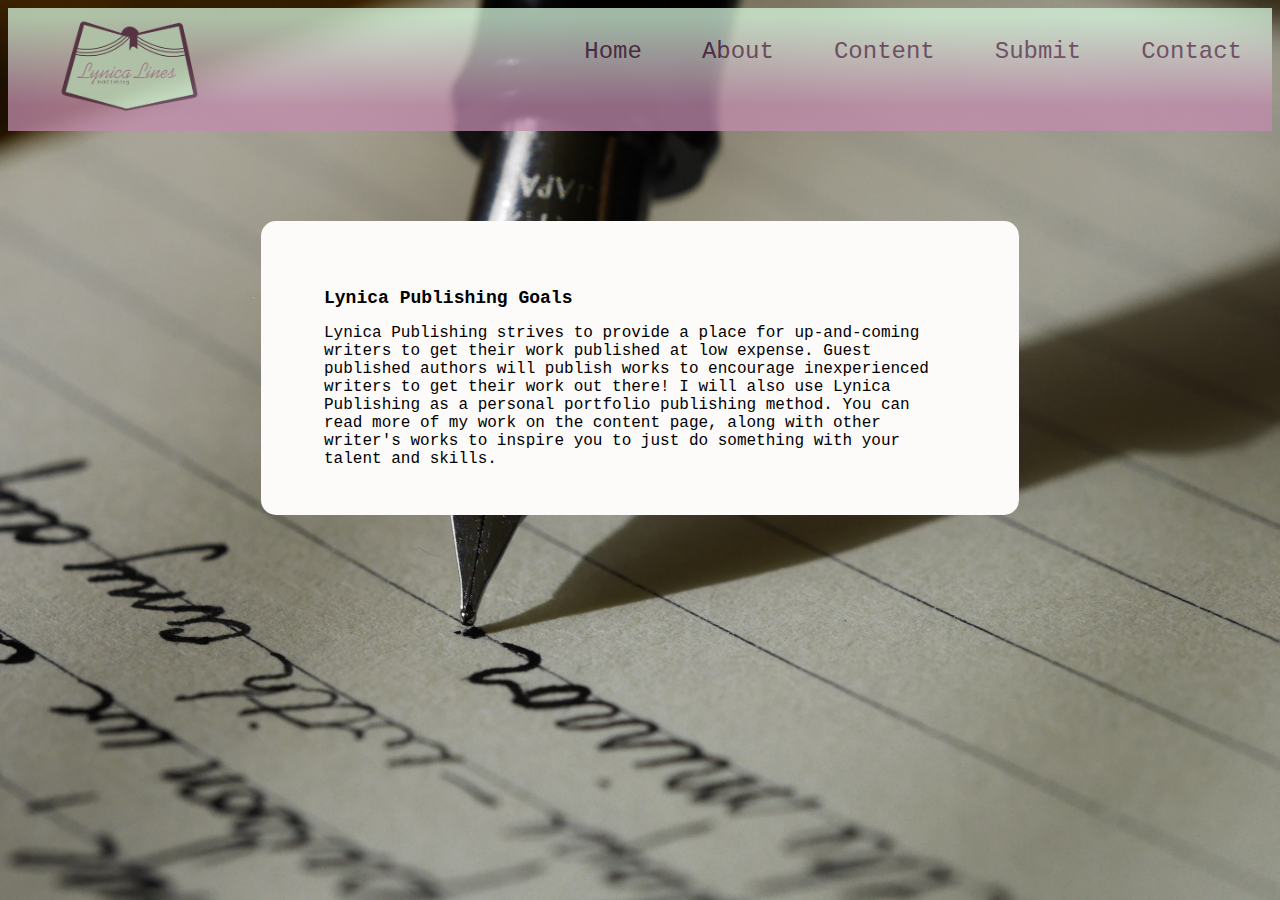
<file: index.html>
<!doctype html>
<html>
<head>
<meta charset="utf-8">
<meta http-equiv="X-UA-Compatible" content="IE=edge">
<meta name="viewport" content="width=device-width, initial-scale=1.0">
<title>Chiara's Website</title>
<link href="CSS/Styles.css" rel="stylesheet" type="text/css">
</head>
<aside>
  
</aside>
<body>
<nav>
  <ul class="navlist">
	  <header>
      <img src="images/1x/Artboard 36.png" width="168" height="118" alt=""/> </header>
 
    <li class="navlistitem"><a href="contact.html">Contact</a></li>
    <li class="navlistitem"> <a href="submit.html">Submit</a></li>
	   <li class="navlistitem"><a href="content.html">Content</a></li>  
	   <li class="navlistitem"><a href="about.html">About</a></li>  
    <li class="navlistitem"><a href="index.html">Home</a></li> 

  </ul>
</nav>
<br>
<br>
<br>
<br>
<br>
<section>
  <h2><br>
    Lynica Publishing Goals</h2>
  <p>Lynica Publishing strives to provide a place for up-and-coming writers to get their work published at low expense. Guest published authors will publish works to encourage inexperienced writers to get their work out there! I will also use Lynica Publishing as a personal portfolio publishing method. You can read more of my work on the content page, along with other writer's works to inspire you to just do something with your talent and skills.</p>
</section>
</body>
</html>
</file>
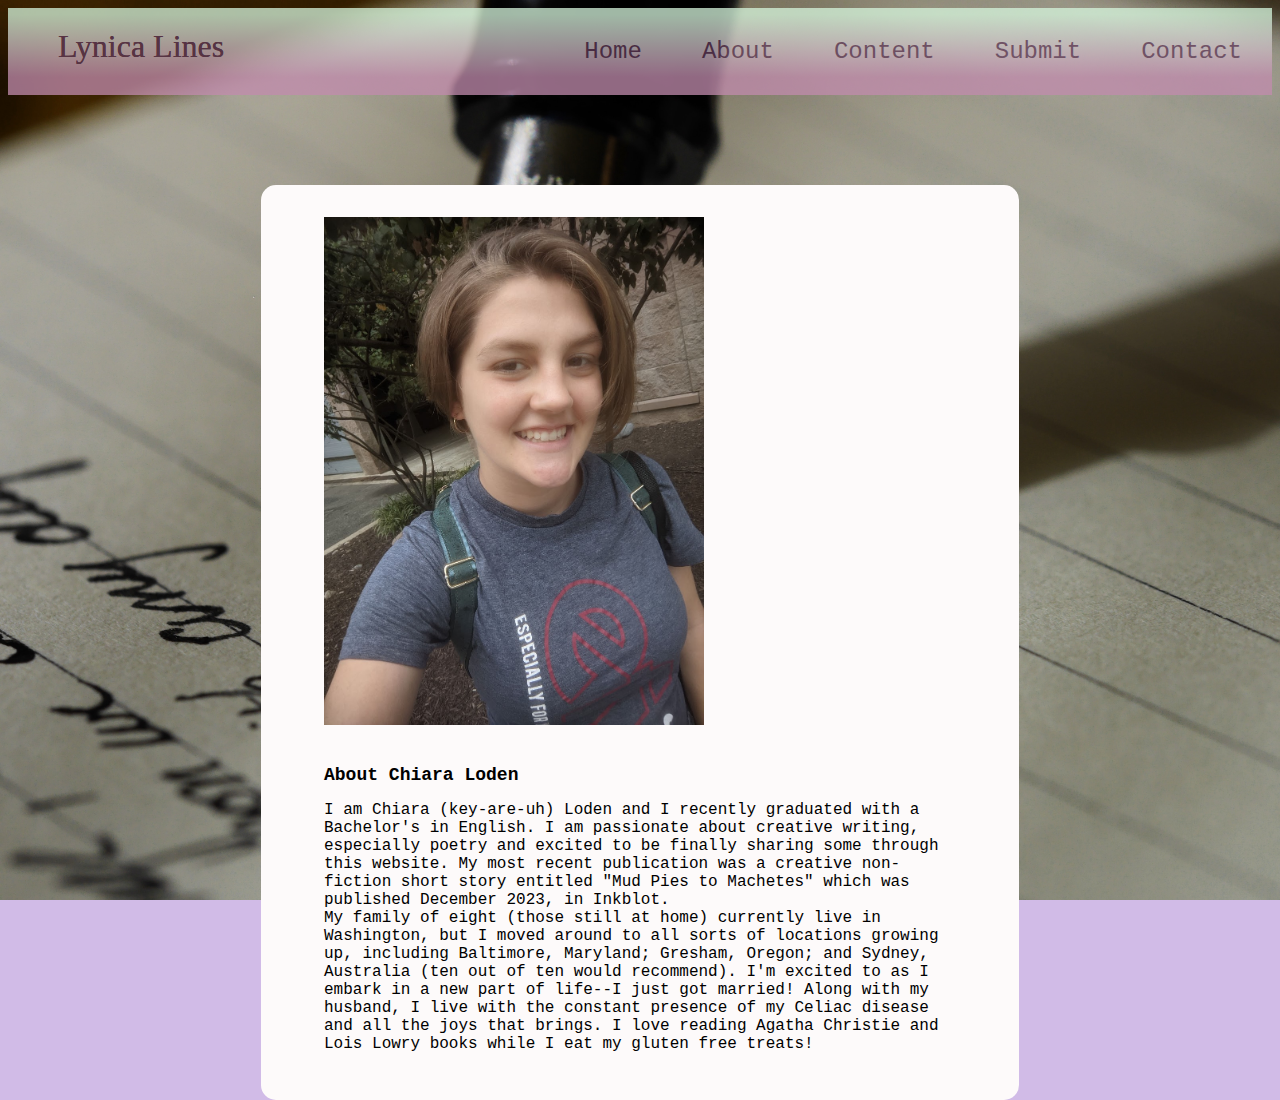
<file: about.html>
<!doctype html>
<html>
<head>
<meta charset="utf-8">
<meta http-equiv="X-UA-Compatible" content="IE=edge">
<meta name="viewport" content="width=device-width, initial-scale=1.0">
<title>Chiara's Website</title>
<link href="CSS/Styles.css" rel="stylesheet" type="text/css">
</head>
<aside>

</aside>
<body>
<nav>
  <ul class="navlist">
  <h1>Lynica Lines</h1>	  
   <li class="navlistitem"><a href="contact.html">Contact</a></li>
    <li class="navlistitem"> <a href="submit.html">Submit</a></li>
	   <li class="navlistitem"><a href="content.html">Content</a></li>  
	   <li class="navlistitem"><a href="about.html">About</a></li>  
	  <li class="navlistitem"><a href="index.html">Home</a></li> 
  </ul>
</nav>
<br>
<br>
<br>
<br>
<br>

<main>
  <section><img src="images/Headshot for About Me.jpg" width="380" height="508" alt=""/>
    <h2><br>
    About Chiara Loden</h2>
    <p>I am Chiara (key-are-uh) Loden and I recently graduated with a Bachelor's in English. I am passionate about creative writing, especially poetry and excited to be finally sharing some through this website. My most recent publication was a creative non-fiction short story entitled "Mud Pies to Machetes" which was published December 2023, in Inkblot.
      <br>
      My family of eight (those still at home) currently live in Washington, but I moved around to all sorts of locations growing up, including Baltimore, Maryland; Gresham, Oregon; and Sydney, Australia (ten out of ten would recommend). I'm excited to as I embark in a new part of life--I just got married! Along with my husband, I live with the constant presence of my Celiac disease and all the joys that brings. I love reading Agatha Christie and Lois Lowry books while I eat my gluten free treats!
  </p>
  </section>
</main>
</body>
</html>
</file>
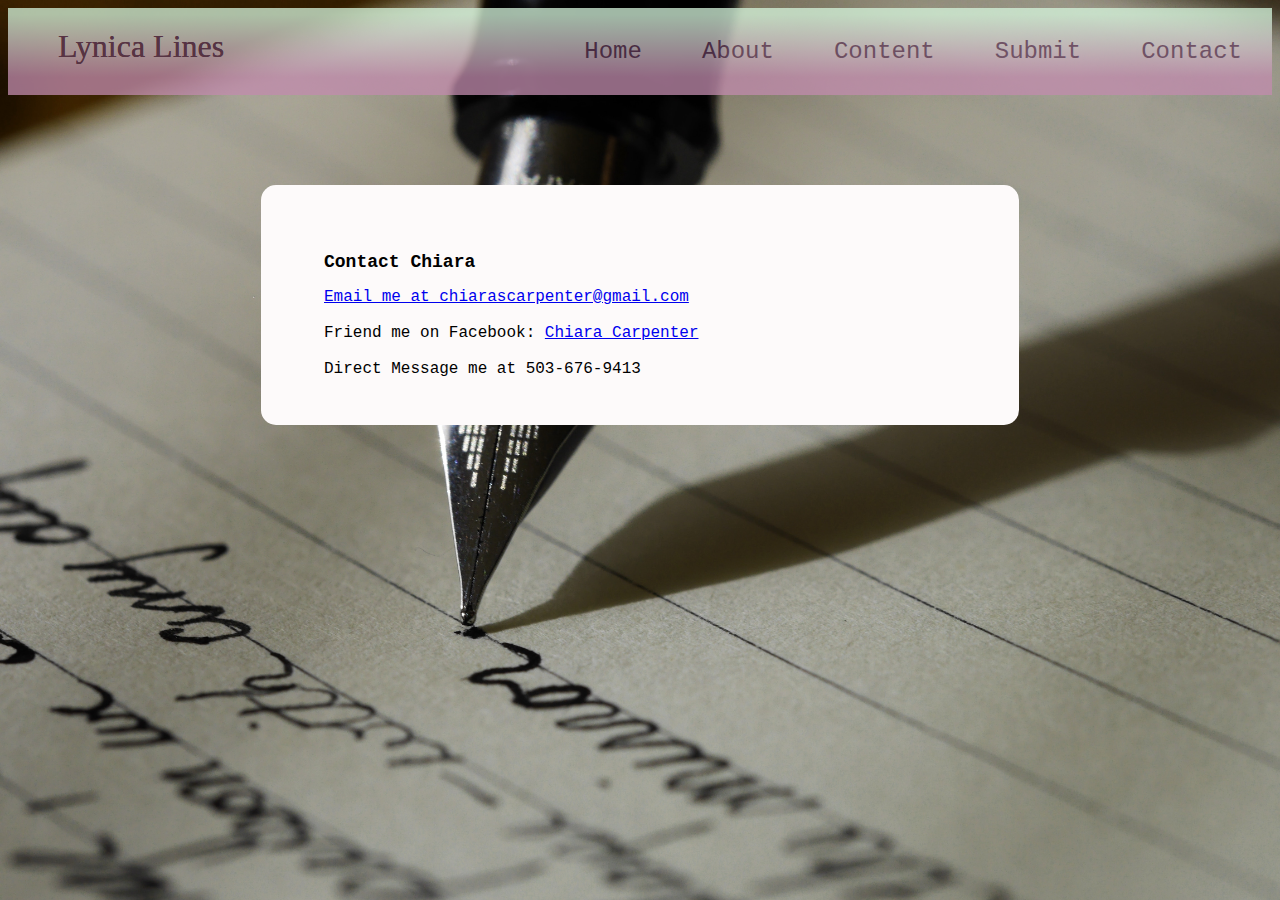
<file: contact.html>
<!doctype html>
<html>
<head>
<meta charset="utf-8">
<meta http-equiv="X-UA-Compatible" content="IE=edge">
<meta name="viewport" content="width=device-width, initial-scale=1.0">
<title>Chiara's Website</title>
<link href="CSS/Styles.css" rel="stylesheet" type="text/css">
</head>
<aside>

</aside>
<body>
<nav>
  <ul class="navlist">
  <h1>Lynica Lines</h1>	  
 <li class="navlistitem"><a href="contact.html">Contact</a></li>
    <li class="navlistitem"> <a href="submit.html">Submit</a></li>
	   <li class="navlistitem"><a href="content.html">Content</a></li>  
	   <li class="navlistitem"><a href="about.html">About</a></li>  
	  <li class="navlistitem"><a href="index.html">Home</a></li> 
  </ul>
</nav>
<br>
<br>
<br>
<br>
<br>
<section>
  <h2><br>
    Contact Chiara</h2>
  <p><a href="mailto:Email chiarascarpenter@gmail.com">Email me at chiarascarpenter@gmail.com</a> <br>
    <br>
    Friend me on Facebook: <a href="https://www.facebook.com/profile.php?id=100079993682792">Chiara Carpenter</a> <br>
<br>
    Direct Message me at 503-676-9413 </p>
</section>
</body>
</html>
</file>
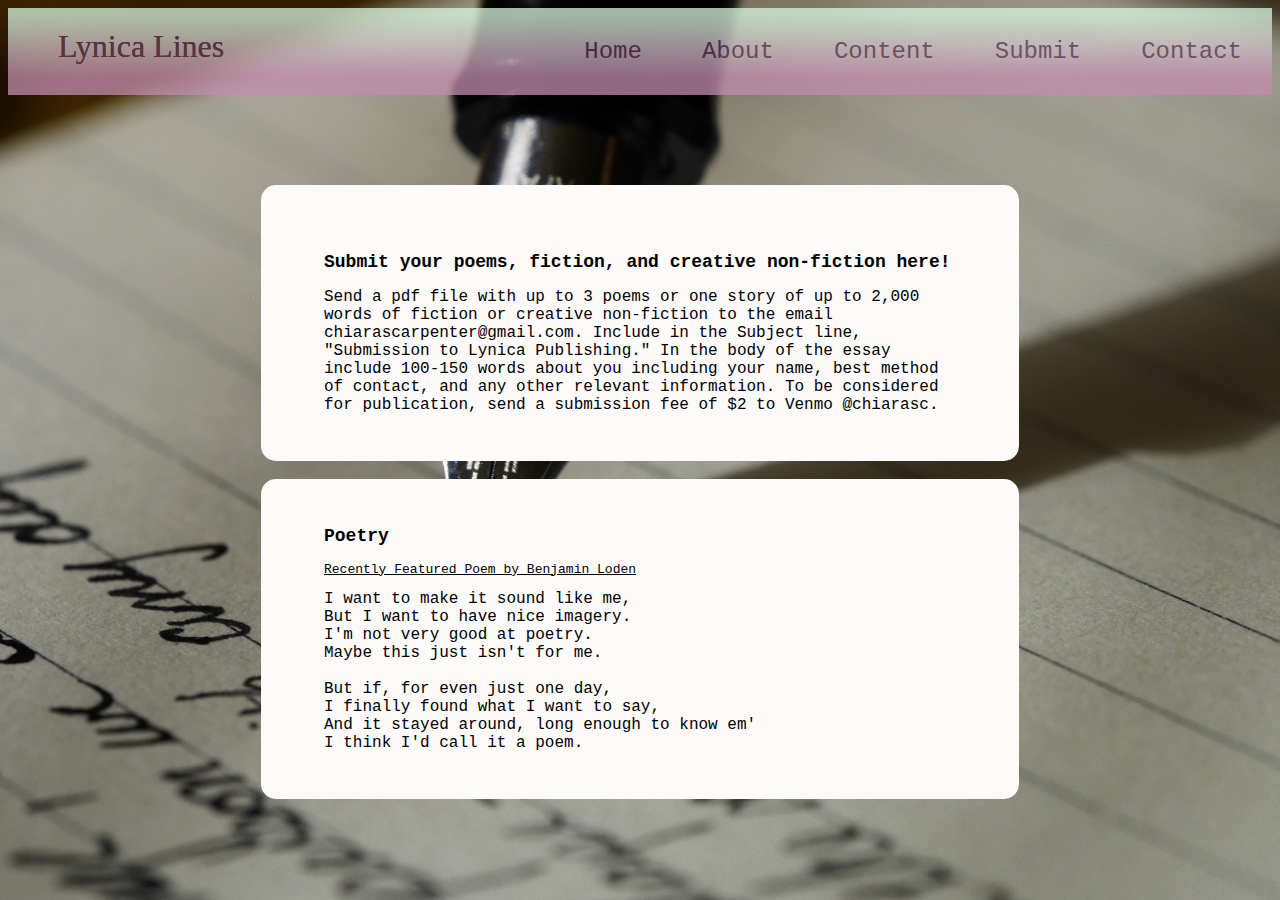
<file: submit.html>
<!doctype html>
<html>
<head>
<meta charset="utf-8">
<meta http-equiv="X-UA-Compatible" content="IE=edge">
<meta name="viewport" content="width=device-width, initial-scale=1.0">
<title>Chiara's Website</title>
<link href="CSS/Styles.css" rel="stylesheet" type="text/css">
</head>
<aside>

</aside>
<body>

<nav>
  <ul class="navlist">
	  <h1>Lynica Lines</h1>  
     <li class="navlistitem"><a href="contact.html">Contact</a></li>
    <li class="navlistitem"> <a href="submit.html">Submit</a></li>
	   <li class="navlistitem"><a href="content.html">Content</a></li>  
	   <li class="navlistitem"><a href="about.html">About</a></li>  
	  <li class="navlistitem"><a href="index.html">Home</a></li> 
  </ul>
</nav>
<br>
<br>
<br>
<br>
<br>
<section>
  <h2><br>
    Submit your poems, fiction, and creative non-fiction here!</h2>
  <p>Send a pdf file with up to 3 poems or one story of up to 2,000 words of fiction or creative non-fiction to the email chiarascarpenter@gmail.com. Include in the Subject line, "Submission to Lynica Publishing." In the body of the essay include 100-150 words about you including your name, best method of contact, and any other relevant information. To be considered for publication, send a submission fee of $2 to Venmo @chiarasc.
	  </p>
</section>
	<br> &nbsp;
<section>
		<h2>Poetry</h2>
	<p><h3>Recently Featured Poem by Benjamin Loden</h3>
		I want to make it sound like me,
	<br>
But I want to have nice imagery.
	<br>
I'm not very good at poetry.
	<br>
Maybe this just isn't for me.
	<br>
	<br>

But if, for even just one day,
	<br>
I finally found what I want to say,
	<br>
And it stayed around, long enough to know em'
	<br>
I think I'd call it a poem.
		<br>
		</p></section>
</body>
</html>
</file>
<file: CSS/Styles.css>
@charset "utf-8";
aside {
    background-color: #D6F6DD;
    padding-top: 0%;
    overflow-x: hidden;
    overflow-y: visible;
}
h1 {
    font-family: "Kaufmann BT";
    font-size: xx-large;
    float: left;
    color: #623B5A;
    margin-right: 10px;
    margin-bottom: 10px;
    margin-left: 10px;
    margin-top: 20px;
    text-shadow: 0px 0px;
    display: inline-block;
    text-align: center;
    font-weight: normal;
}
h2 {
    font-size: large;
    font-family: "Courier New";
    font-weight: 900;
}


body nav a {
    color: #623B5A;
    text-decoration: none;
    text-align: left;
}

nav{
	opacity: 0.75;

}
.navlist {
    list-style-type: none;
    background-color: #C28CAE;
    overflow-x: hidden;
    float: none;
    color: #623B5A;
    border-width: thick;
    font-family: "Courier New";
    margin: 0px;
    background-image: -webkit-linear-gradient(270deg,rgba(214,246,221,1.00) 7.60%,rgba(194,140,174,1.00) 79.45%,rgba(194,140,174,1.00) 100%,rgba(4,252,26,1.00) 100%);
    background-image: -moz-linear-gradient(270deg,rgba(214,246,221,1.00) 7.60%,rgba(194,140,174,1.00) 79.45%,rgba(194,140,174,1.00) 100%,rgba(4,252,26,1.00) 100%);
    background-image: -o-linear-gradient(270deg,rgba(214,246,221,1.00) 7.60%,rgba(194,140,174,1.00) 79.45%,rgba(194,140,174,1.00) 100%,rgba(4,252,26,1.00) 100%);
    background-image: linear-gradient(180deg,rgba(214,246,221,1.00) 7.60%,rgba(194,140,174,1.00) 79.45%,rgba(194,140,174,1.00) 100%,rgba(4,252,26,1.00) 100%);
}
header {
	float:left;
	display: inline-block;
    text-align: center;
}

.navlistitem {
    float: right;
    color: #000000;
    margin-top: 30px;
    margin-right: 30px;
    margin-bottom: 30px;
    margin-left: 30px;
    font-size: x-large;
	}
p {
    font-style: normal;
    font-family: "Courier New";
}
body {
    background-color: #D1BBE7;
    background-image: url(../images/aaron-burden-y02jEX_B0O0-unsplash.jpg);
    color: #FFF9F9;
    background-size: cover;
    background-attachment: fixed;
}
section {
    background-color: #FDFAFA;
    color: #000000;
    border-radius: 15px;
    width: 50%;
    margin-left: 20%;
    margin-right: 20%;
    padding-left: 5%;
    padding-right: 5%;
    padding-top: 2.5%;
    padding-bottom: 2.5%;
    float: right;
    font-family: "Courier New";
}
main {


}
footer {
    color: #000000;
    font-family: "Courier New";
    font-size: large;
}
h3 {
    font-size: small;
    font-weight: normal;
    text-decoration: underline;
}
</file>
